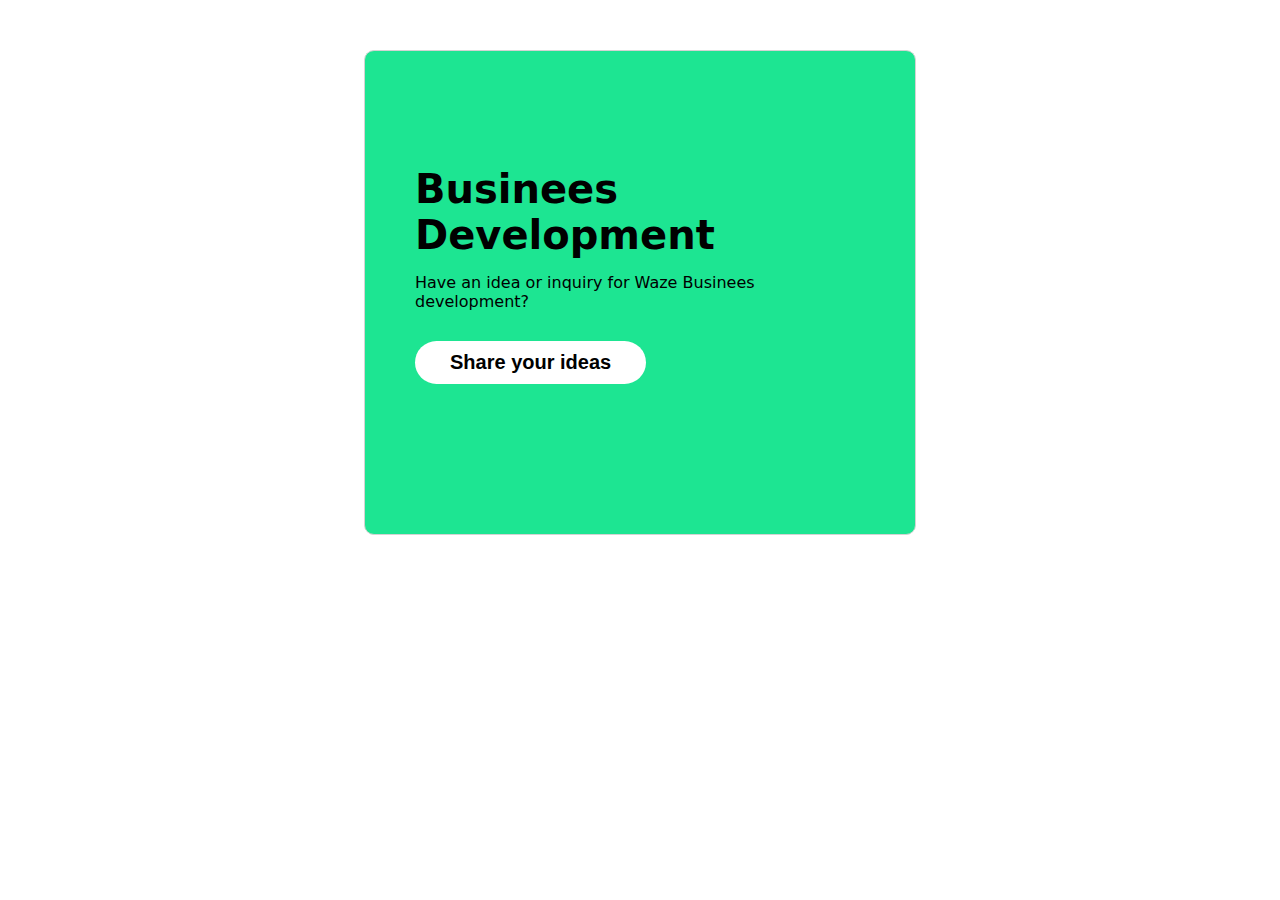
<file: Day-1-assignments/First/index.html>
<!DOCTYPE html>
<html lang="en">
  <head>
    <meta charset="UTF-8" />
    <meta name="viewport" content="width=device-width, initial-scale=1.0" />
    <title>Day-1-Assignment</title>
    <link rel="stylesheet" href="style.css" />
  </head>
  <body>
    <div class="card">
      <h1>
        Businees<br />
        Development
      </h1>
      <p>Have an idea or inquiry for Waze Businees development?</p>
      <button class="btn">Share your ideas</button>
    </div>
  </body>
</html>
</file>
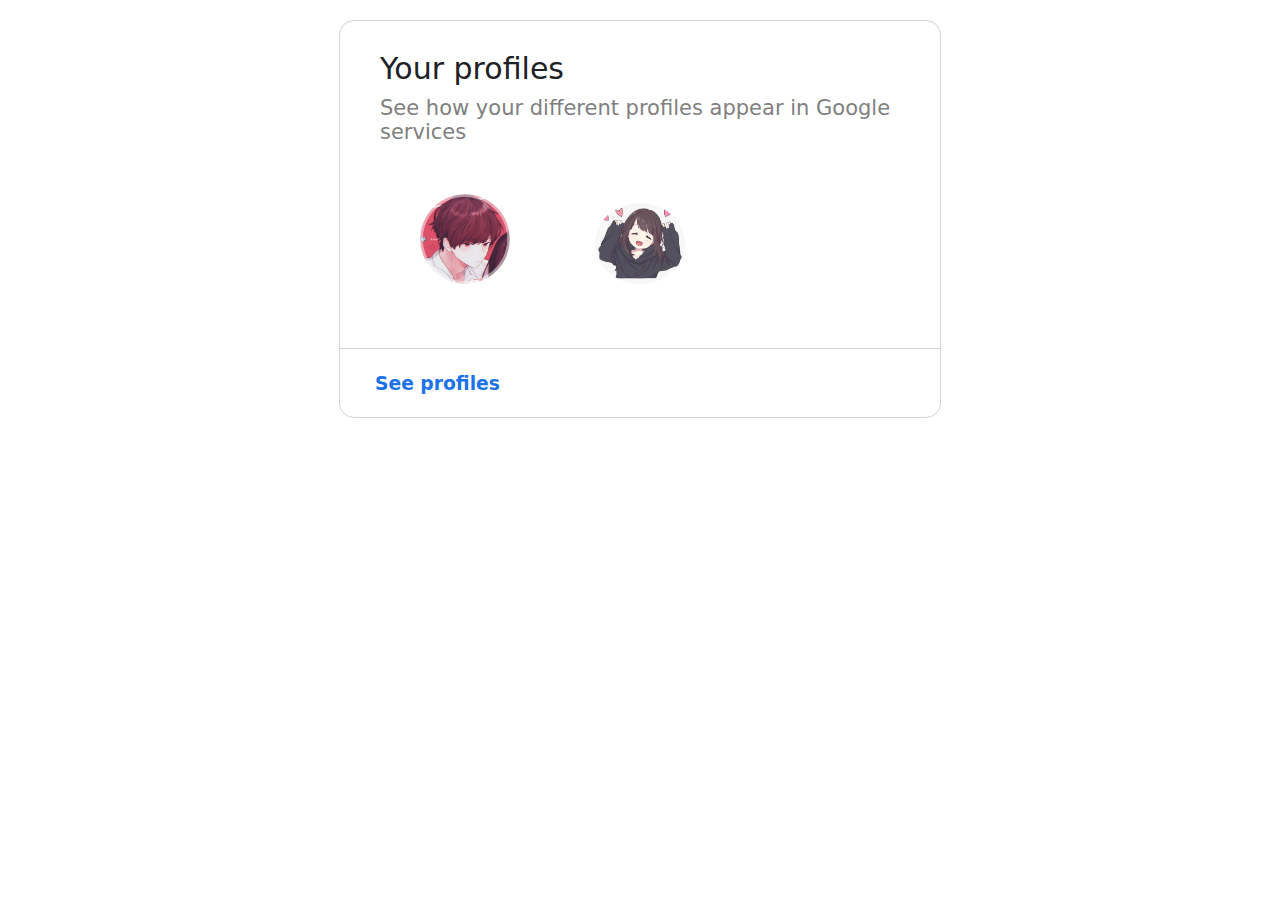
<file: Day-1-assignments/Second/index.html>
<!DOCTYPE html>
<html lang="en">
  <head>
    <meta charset="UTF-8" />
    <meta name="viewport" content="width=device-width, initial-scale=1.0" />
    <title>Day-Assignment</title>
    <link rel="stylesheet" href="style.css" />
  </head>
  <body>
    <div class="card">
      <p class="heading">Your profiles</p>
      <p>See how your different profiles appear in Google services</p>
      <img src="1st-pic.jpg" alt="" class="profile-img" />
      <img src="2nd-pic.png" alt="" class="profile-img" />
      <div class="line"></div>
      <h3>See profiles</h3>
    </div>
  </body>
</html>
</file>
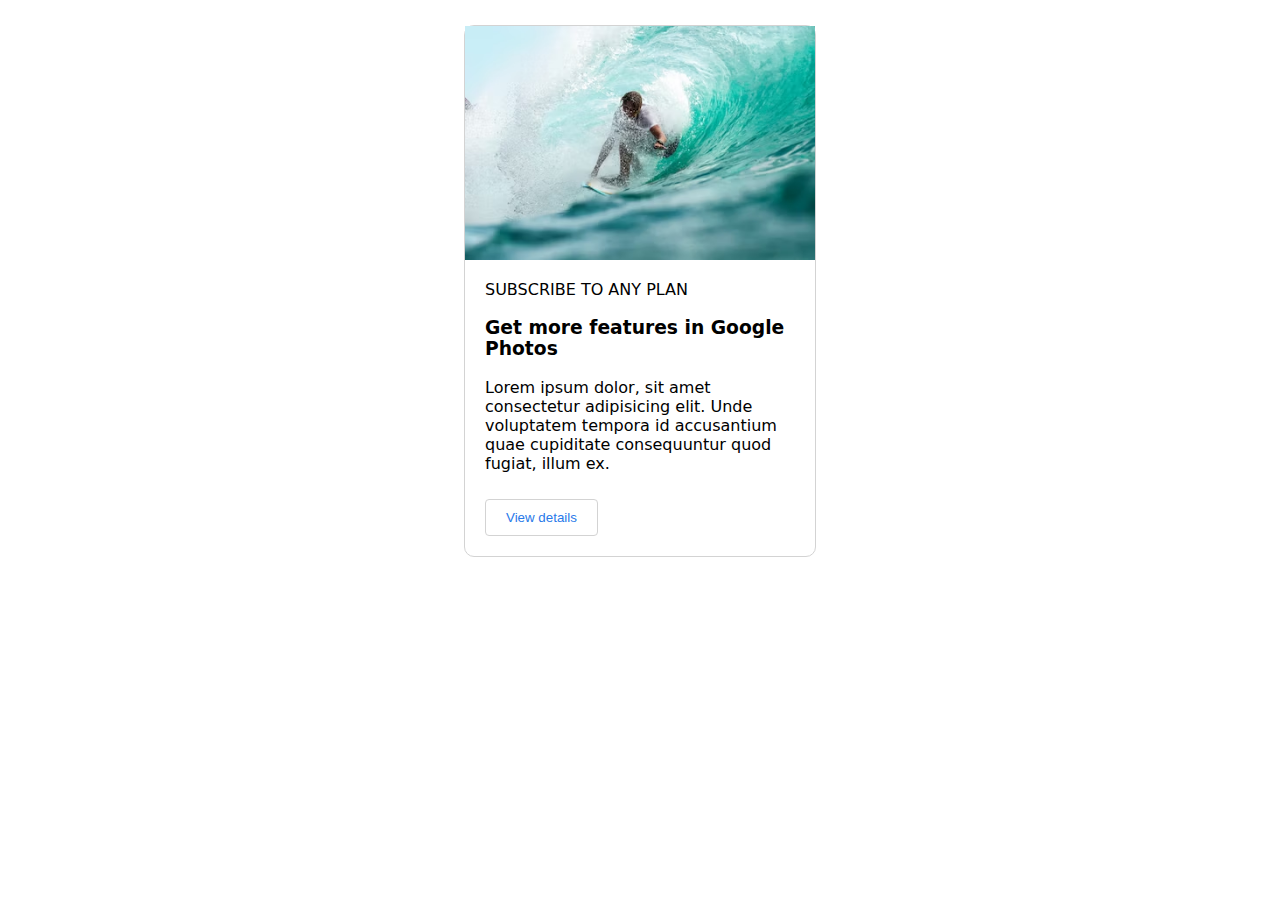
<file: Day-1-assignments/Third/index.html>
<!DOCTYPE html>
<html lang="en">
  <head>
    <meta charset="UTF-8" />
    <meta name="viewport" content="width=device-width, initial-scale=1.0" />
    <title>Day-1-Assignments</title>
    <link rel="stylesheet" href="style.css" />
  </head>
  <body>
    <div class="card">
      <img src="serf.avif" />
      <div class="text-area">
        <p class="sub-text">SUBSCRIBE TO ANY PLAN</p>
        <h3 class="heading">Get more features in Google Photos</h3>
        <p class="desc">
          Lorem ipsum dolor, sit amet consectetur adipisicing elit. Unde
          voluptatem tempora id accusantium quae cupiditate consequuntur quod
          fugiat, illum ex.
        </p>
        <button class="btn">View details</button>
      </div>
    </div>
  </body>
</html>
</file>
<file: Day-1-assignments/First/style.css>
.card{
    border: 1px solid lightgrey;
    width: 450px;
    background-color: #1DE592;
    padding: 100px 50px ;
    border-radius: 10px;
    font-family: system-ui, -apple-system, BlinkMacSystemFont, 'Segoe UI', Roboto, Oxygen, Ubuntu, Cantarell, 'Open Sans', 'Helvetica Neue', sans-serif;
    color: black;
    margin: 50px auto;
}

h1{
    font-size: 40px;
    margin: 15px 0;
}

p{
   color: black;
   margin: 15px 0;
}

.btn{
    border: none;
    margin: 15px 0;
    background-color: #fff;
    padding: 10px 35px;
    font-size: 20px;
    border-radius: 100px;
    margin-bottom: 50px;
    
    font-weight: bolder;
}
</file>
<file: Day-1-assignments/Second/style.css>
.card{
    border: 1px solid lightgray;
    margin: 20px auto 0;
    width: 600px;
    border-radius: 15px;
    font-family: system-ui, -apple-system, BlinkMacSystemFont, 'Segoe UI', Roboto, Oxygen, Ubuntu, Cantarell, 'Open Sans', 'Helvetica Neue', sans-serif;
}

.heading{
    color: #202124;
    margin: 30px 40px 0;
    font-size: 30px;
}

p{
    color: gray;
    font-size: 21px;
    margin: 10px 40px;
}

.profile-img{
    width: 90px;
    margin: 40px 0;
    margin-left: 80px;
    border-radius:100%;
    margin-bottom: 60px;
}


.line{
    background-color: lightgray;
    width: 100%;
    height: 1px;
}

h3{
    padding: 5px 35px;
    color: #1C73E8;
    
}
</file>
<file: Day-1-assignments/Third/style.css>
.card{
    border: 1px solid lightgray;
    width: 350px;
    border-radius: 10px;
    margin: 25px auto;
    font-family: system-ui, -apple-system, BlinkMacSystemFont, 'Segoe UI', Roboto, Oxygen, Ubuntu, Cantarell, 'Open Sans', 'Helvetica Neue', sans-serif;
}

img{
    width: 100%;
}

.text-area{
    margin: 10px 20px;
}


.btn{
    border: 1px solid lightgray;
    color: #2879E9 ;
    background-color: #fff;
    margin: 10px 0;
    padding: 10px 20px;
    border-radius: 4px;
}
</file>
